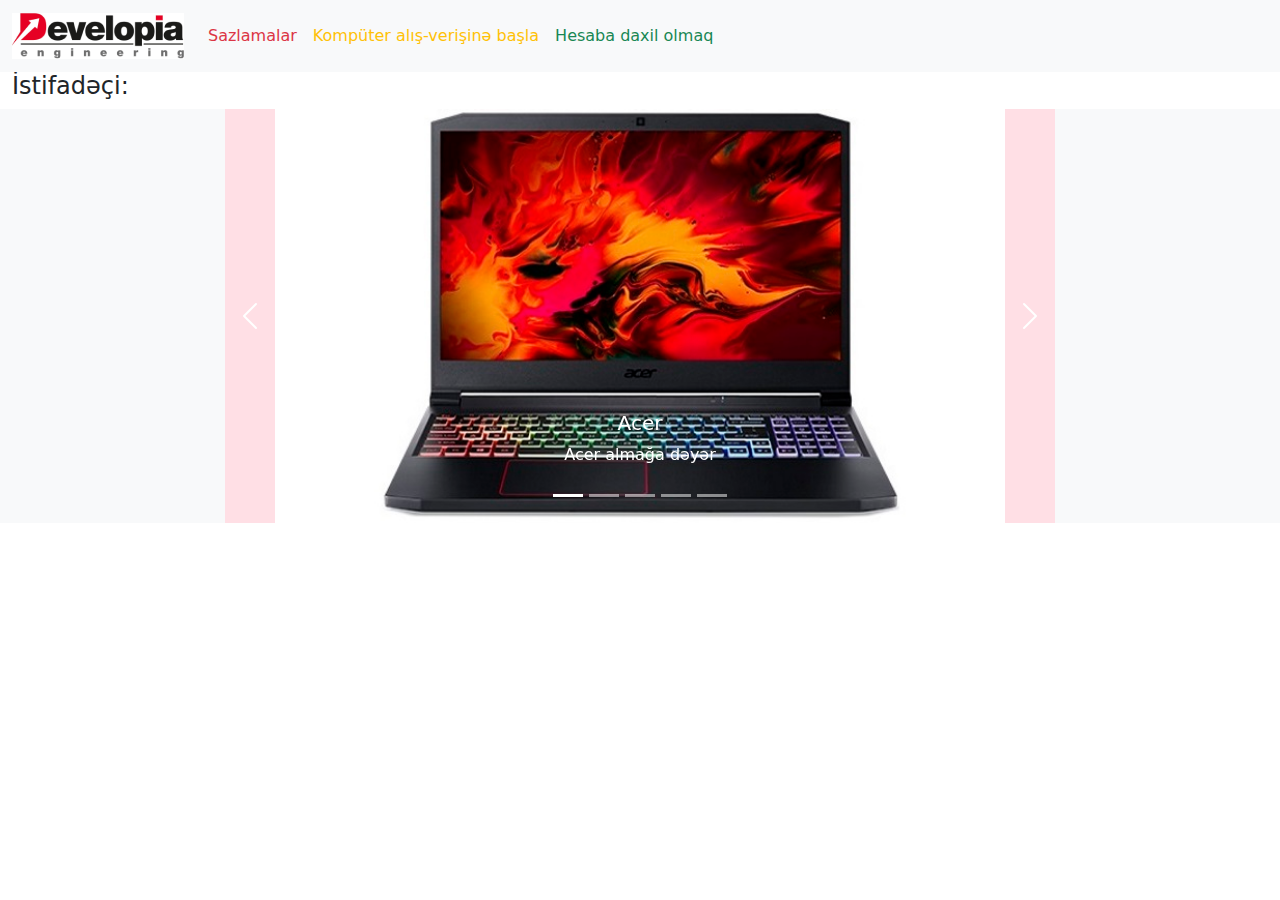
<file: index.html>
<!DOCTYPE html>
<html lang="en">

<head>
    <meta charset="UTF-8">
    <meta http-equiv="X-UA-Compatible" content="IE=edge">
    <meta name="viewport" content="width=device-width, initial-scale=1.0">
    <title>Ana səhifə</title>
    <link href="https://cdn.jsdelivr.net/npm/bootstrap@5.1.3/dist/css/bootstrap.min.css" rel="stylesheet">
    <script src="https://cdn.jsdelivr.net/npm/bootstrap@5.1.3/dist/js/bootstrap.bundle.min.js"></script>
    <script src="https://ajax.googleapis.com/ajax/libs/jquery/3.6.0/jquery.min.js"></script>
    <link rel="stylesheet" href="css/style.css">
    <script src="js/index.js"></script>
</head>

<body>
    <nav class="navbar navbar-expand-lg navbar-light bg-light">
        <div class="container-fluid">
            <a class="navbar-brand" href="#"><img class="w-100" src="img/logo.png" alt=""></a>
            <button class="navbar-toggler" type="button" data-bs-toggle="collapse" data-bs-target="#navbarNav" aria-controls="navbarNav" aria-expanded="false" aria-label="Toggle navigation">
            <span class="navbar-toggler-icon"></span>
          </button>
            <div class="collapse navbar-collapse" id="navbarNav">
                <ul class="navbar-nav">
                    <li class="nav-item">
                        <a class="nav-link text-danger" aria-current="page" href="pages/sazlamalar.html">Sazlamalar</a>
                    </li>
                    <li class="nav-item">
                        <a class="nav-link text-primary d-none" href="#">Kompüterlərim</a>
                    </li>
                    <li class="nav-item">
                        <a class="nav-link text-secondary d-none" href="#">Sifarişlərim</a>
                    </li>
                    <li class="nav-item">
                        <a class="nav-link text-warning" href="pages/shopping.html">Kompüter alış-verişinə başla</a>
                    </li>
                    <li class="nav-item">
                        <a class="nav-link text-success" href="pages/login.html">Hesaba daxil olmaq</a>
                    </li>
                    <li class="nav-item">
                        <a class="nav-link text-primary d-none" href="#">Admin</a>
                    </li>
                </ul>
            </div>
        </div>
    </nav>
    <div class="container-fluid">
        <div class="row">
            <h4>İstifadəçi: <span id="user-data"></span></h4>
        </div>
        <div class="row bg-light">
            <div class="col-lg-8 mx-auto">
                <div id="carouselExampleCaptions" class="carousel slide" data-bs-ride="carousel">
                    <div class="carousel-indicators">
                        <button type="button" data-bs-target="#carouselExampleCaptions" data-bs-slide-to="0" class="active" aria-current="true" aria-label="Slide 1"></button>
                        <button type="button" data-bs-target="#carouselExampleCaptions" data-bs-slide-to="1" aria-label="Slide 2"></button>
                        <button type="button" data-bs-target="#carouselExampleCaptions" data-bs-slide-to="2" aria-label="Slide 3"></button>
                        <button type="button" data-bs-target="#carouselExampleCaptions" data-bs-slide-to="3" aria-label="Slide 4"></button>
                        <button type="button" data-bs-target="#carouselExampleCaptions" data-bs-slide-to="4" aria-label="Slide 5"></button>
                    </div>
                    <div class="carousel-inner">
                        <div class="carousel-item active">
                            <img src="img/carousel/acer.jpg" class="d-block w-100" alt="...">
                            <div class="carousel-caption d-none d-md-block">
                                <h5>Acer</h5>
                                <p>Acer almağa dəyər</p>
                            </div>
                        </div>
                        <div class="carousel-item">
                            <img src="img/carousel/asus.jpg" class="d-block w-100" alt="...">
                            <div class="carousel-caption d-none d-md-block">
                                <h5>Asus</h5>
                                <p>Asus almağa dəyər</p>
                            </div>
                        </div>
                        <div class="carousel-item">
                            <img src="img/carousel/dell.jpg" class="d-block w-100" alt="...">
                            <div class="carousel-caption d-none d-md-block">
                                <h5>Dell</h5>
                                <p>Dell almağa dəyər</p>
                            </div>
                        </div>
                        <div class="carousel-item">
                            <img src="img/carousel/hp.jpg" class="d-block w-100" alt="...">
                            <div class="carousel-caption d-none d-md-block">
                                <h5>HP</h5>
                                <p>HP almağa dəyər</p>
                            </div>
                        </div>
                        <div class="carousel-item">
                            <img src="img/carousel/lenovo.jpg" class="d-block w-100" alt="...">
                            <div class="carousel-caption d-none d-md-block">
                                <h5>Lenovo</h5>
                                <p>Lenovo almağa dəyər</p>
                            </div>
                        </div>
                    </div>
                    <button class="carousel-control-prev" type="button" data-bs-target="#carouselExampleCaptions" data-bs-slide="prev">
                      <span class="carousel-control-prev-icon" aria-hidden="true"></span>
                      <span class="visually-hidden">Previous</span>
                    </button>
                    <button class="carousel-control-next" type="button" data-bs-target="#carouselExampleCaptions" data-bs-slide="next">
                      <span class="carousel-control-next-icon" aria-hidden="true"></span>
                      <span class="visually-hidden">Next</span>
                    </button>
                </div>
            </div>
        </div>
    </div>
</body>

</html>
</file>
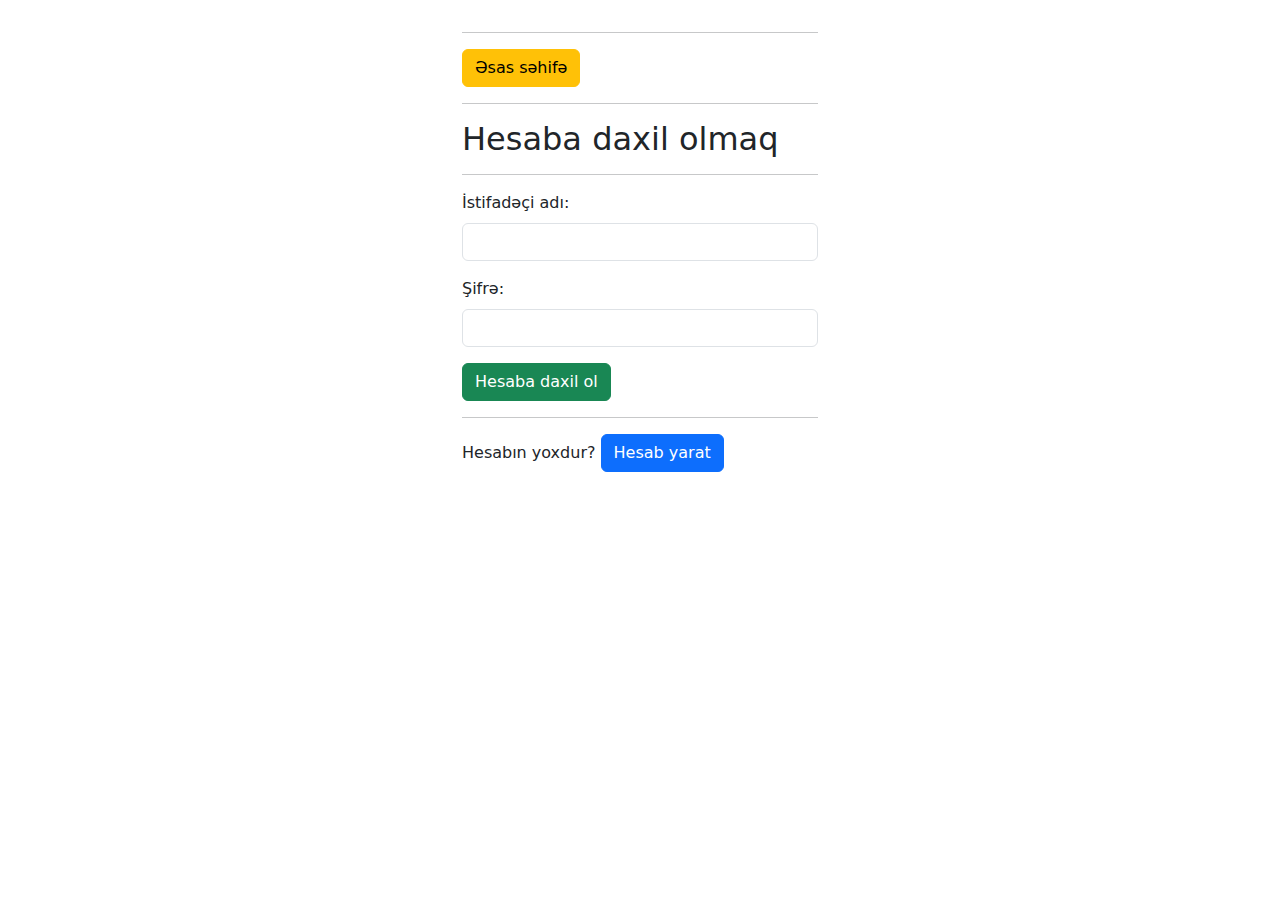
<file: pages/login.html>
<!DOCTYPE html>
<html lang="en">

<head>
    <meta charset="UTF-8">
    <meta http-equiv="X-UA-Compatible" content="IE=edge">
    <meta name="viewport" content="width=device-width, initial-scale=1.0">
    <title>Giriş</title>
    <link href="https://cdn.jsdelivr.net/npm/bootstrap@5.1.3/dist/css/bootstrap.min.css" rel="stylesheet">
    <script src="https://cdn.jsdelivr.net/npm/bootstrap@5.1.3/dist/js/bootstrap.bundle.min.js"></script>
    <script src="https://ajax.googleapis.com/ajax/libs/jquery/3.6.0/jquery.min.js"></script>
</head>

<body>
    <div class="container">
        <div class="row justify-content-center mt-3">
            <div class="col-4">
                <hr>
                <button class="btn btn-warning">Əsas səhifə</button>
                <hr>
                <h2>Hesaba daxil olmaq</h2>
                <hr>
                <form action="#" autocomplete="off">
                    <div class="mb-3">
                        <label for="username" class="form-label">İstifadəçi adı:</label>
                        <input type="text" class="form-control" name="username" id="username">
                    </div>
                    <div class="mb-3">
                        <label for="username" class="form-label">Şifrə:</label>
                        <input type="password" class="form-control" name="password" id="password">
                    </div>
                    <div class="mb-3">
                        <input type="submit" class="btn btn-success" value="Hesaba daxil ol">
                    </div>
                </form>
                <hr>
                <span>Hesabın yoxdur?</span> <a href="#" class="btn btn-primary">Hesab yarat</a>
            </div>
        </div>
    </div>
</body>

</html>
</file>
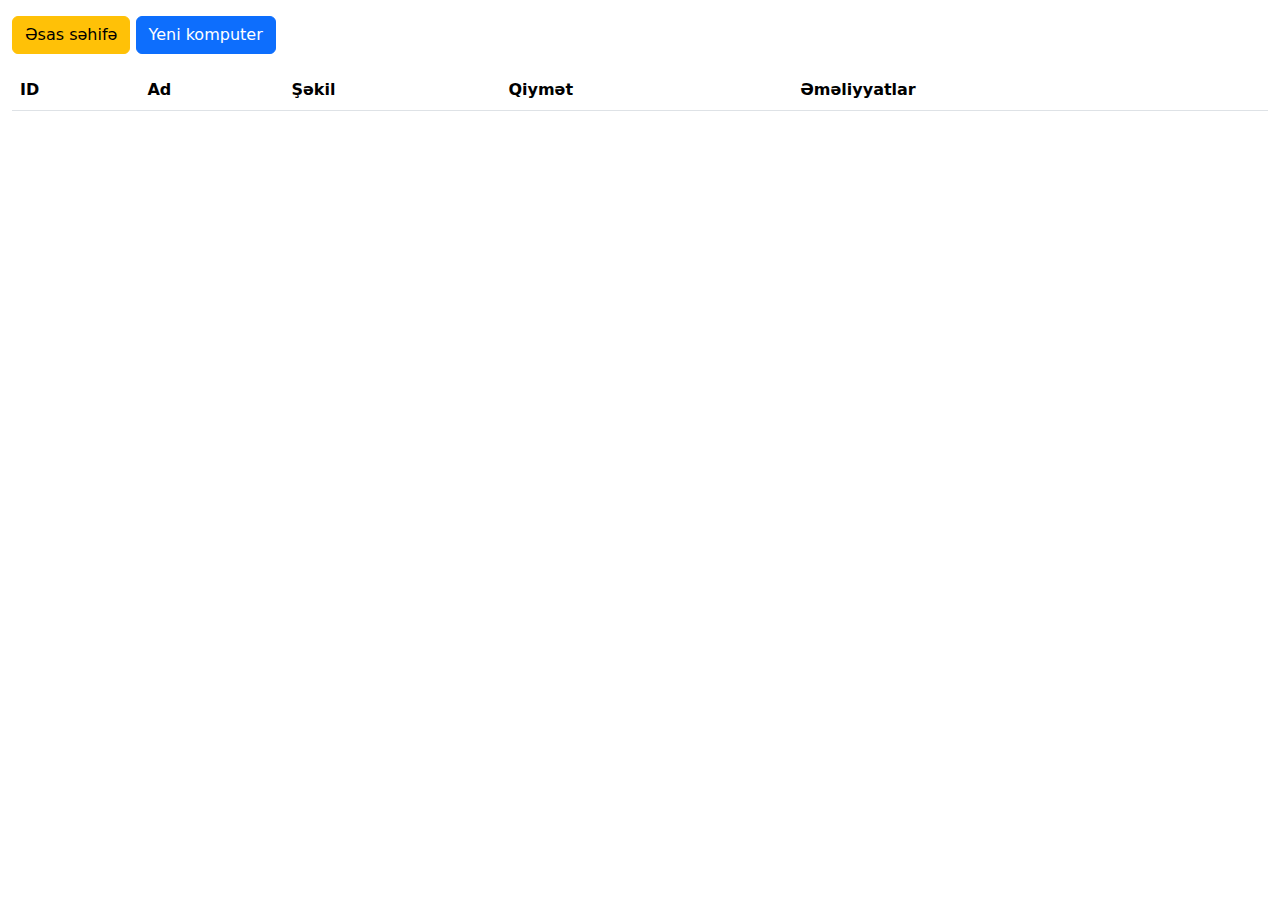
<file: pages/my_items.html>
<!DOCTYPE html>
<html lang="en">

<head>
    <meta charset="UTF-8">
    <meta http-equiv="X-UA-Compatible" content="IE=edge">
    <meta name="viewport" content="width=device-width, initial-scale=1.0">
    <title>Komputerlərim</title>
    <link href="https://cdn.jsdelivr.net/npm/bootstrap@5.1.3/dist/css/bootstrap.min.css" rel="stylesheet">
    <script src="https://cdn.jsdelivr.net/npm/bootstrap@5.1.3/dist/js/bootstrap.bundle.min.js"></script>
    <script src="https://ajax.googleapis.com/ajax/libs/jquery/3.6.0/jquery.min.js"></script>
    <script src="../js/login.js"></script>
    <script src="../js/items.js"></script>
</head>

<body>
    <div class="container-fluid">
        <div class="row my-3">
            <div class="col-3">
                <a href="../index.html" class="btn btn-warning">Əsas səhifə</a>
                <a href="#" class="btn btn-primary">Yeni komputer</a>
            </div>
        </div>
        <div class="row">
            <div class="col-12">
                <table class="table table-striped">
                    <thead>
                        <tr>
                            <th scope="col">ID</th>
                            <th scope="col">Ad</th>
                            <th scope="col">Şəkil</th>
                            <th scope="col">Qiymət</th>
                            <th scope="col">Əməliyyatlar</th>
                        </tr>
                    </thead>
                    <tbody>
                        <!-- <tr>
                            <td>1</td>
                            <td>Mark</td>
                            <td>Otto</td>
                            <td>@mdo</td>
                            <td>
                                <button class="btn btn-danger">Sil</button>
                                <button class="btn btn-primary">Redaktə</button>
                            </td>
                        </tr>
                        <tr>
                            <td>2</td>
                            <td>Jacob</td>
                            <td>Thornton</td>
                            <td>@fat</td>
                            <td>
                                <button class="btn btn-danger">Sil</button>
                                <button class="btn btn-primary">Redaktə</button>
                            </td>
                        </tr> -->
                    </tbody>
                </table>
            </div>
        </div>
    </div>
</body>

</html>
</file>
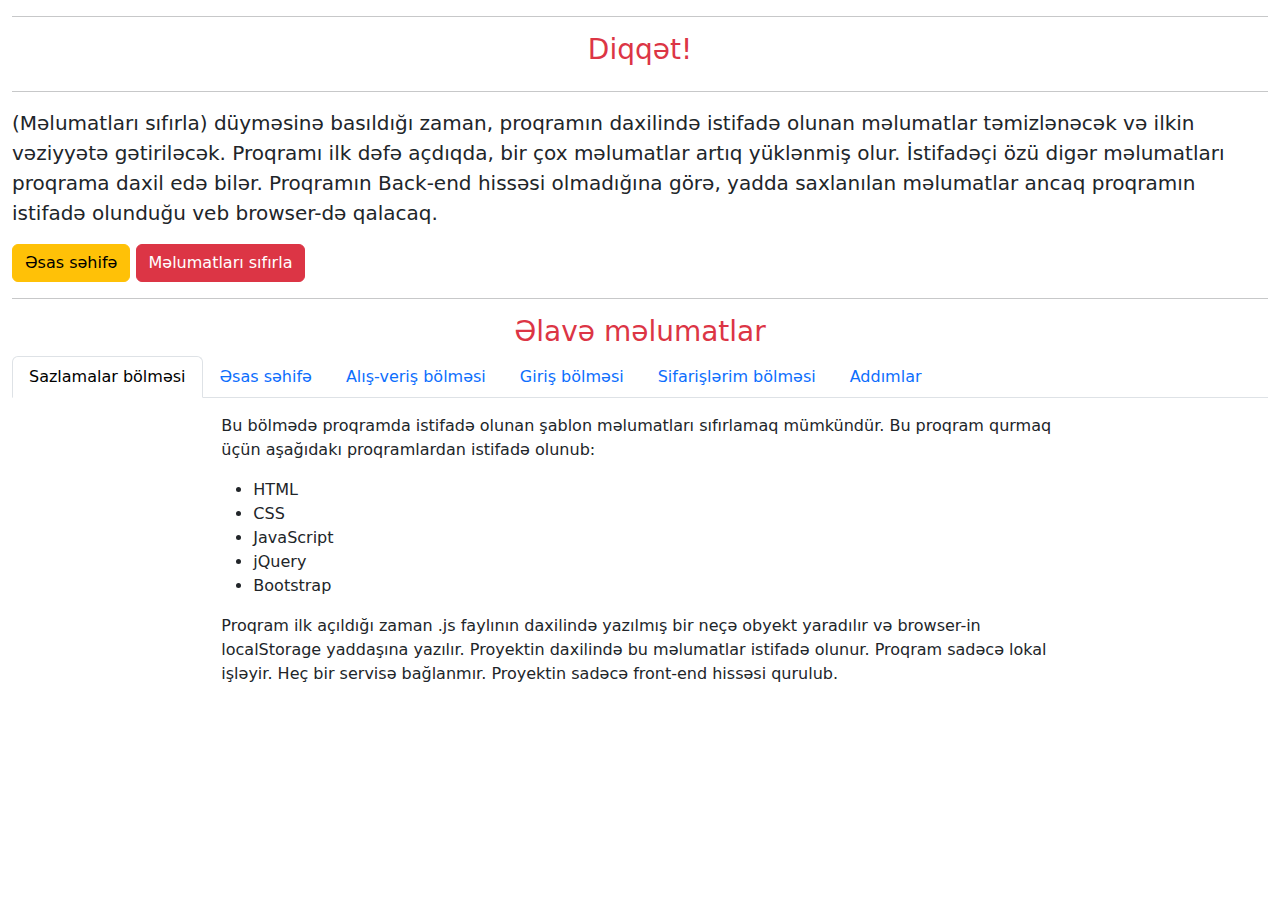
<file: pages/sazlamalar.html>
<!DOCTYPE html>
<html lang="en">

<head>
    <meta charset="UTF-8">
    <meta http-equiv="X-UA-Compatible" content="IE=edge">
    <meta name="viewport" content="width=device-width, initial-scale=1.0">
    <title>Sazlamalar</title>
    <link href="https://cdn.jsdelivr.net/npm/bootstrap@5.1.3/dist/css/bootstrap.min.css" rel="stylesheet">
    <script src="https://cdn.jsdelivr.net/npm/bootstrap@5.1.3/dist/js/bootstrap.bundle.min.js"></script>
    <script src="https://ajax.googleapis.com/ajax/libs/jquery/3.6.0/jquery.min.js"></script>
    <link rel="stylesheet" href="../css/style.css">
    <script src="../js/sazlamalar.js"></script>
</head>

<body>
    <div class="container-fluid">
        <hr>
        <div class="row mt-3">
            <h3 class="text-danger text-center">Diqqət!</h3>
        </div>
        <hr>
        <div class="row">
            <p class="fs-5 fw-normal">(Məlumatları sıfırla) düyməsinə basıldığı zaman, proqramın daxilində istifadə olunan məlumatlar təmizlənəcək və ilkin vəziyyətə gətiriləcək. Proqramı ilk dəfə açdıqda, bir çox məlumatlar artıq yüklənmiş olur. İstifadəçi özü digər məlumatları
                proqrama daxil edə bilər. Proqramın Back-end hissəsi olmadığına görə, yadda saxlanılan məlumatlar ancaq proqramın istifadə olunduğu veb browser-də qalacaq.
            </p>
            <div class="buttons">
                <button type="button" id="linkIndex" class="btn btn-warning">Əsas səhifə</button>
                <button type="button" id="resetButton" class="btn btn-danger">Məlumatları sıfırla</button>
            </div>
        </div>
        <hr>
        <div class="row">
            <h3 class="text-danger text-center">Əlavə məlumatlar</h3>
        </div>
        <ul class="nav nav-tabs" id="myTab" role="tablist">
            <li class="nav-item" role="presentation">
                <button class="nav-link active" id="home-tab" data-bs-toggle="tab" data-bs-target="#home" type="button" role="tab" aria-controls="home" aria-selected="true">Sazlamalar bölməsi</button>
            </li>
            <li class="nav-item" role="presentation">
                <button class="nav-link" id="profile-tab" data-bs-toggle="tab" data-bs-target="#profile" type="button" role="tab" aria-controls="profile" aria-selected="false">Əsas səhifə</button>
            </li>
            <li class="nav-item" role="presentation">
                <button class="nav-link" id="contact-tab" data-bs-toggle="tab" data-bs-target="#contact" type="button" role="tab" aria-controls="contact" aria-selected="false">Alış-veriş bölməsi</button>
            </li>
            <li class="nav-item" role="presentation">
                <button class="nav-link" id="signin-tab" data-bs-toggle="tab" data-bs-target="#signin" type="button" role="tab" aria-controls="signin" aria-selected="false">Giriş bölməsi</button>
            </li>
            <li class="nav-item" role="presentation">
                <button class="nav-link" id="order-tab" data-bs-toggle="tab" data-bs-target="#order" type="button" role="tab" aria-controls="order" aria-selected="false">Sifarişlərim bölməsi</button>
            </li>
            <li class="nav-item" role="presentation">
                <button class="nav-link" id="steps-tab" data-bs-toggle="tab" data-bs-target="#steps" type="button" role="tab" aria-controls="steps" aria-selected="false">Addımlar</button>
            </li>
        </ul>
        <div class="tab-content col-8 mx-auto mt-3" id="myTabContent">
            <div class="tab-pane fade show active" id="home" role="tabpanel" aria-labelledby="home-tab">
                <p>Bu bölmədə proqramda istifadə olunan şablon məlumatları sıfırlamaq mümkündür. Bu proqram qurmaq üçün aşağıdakı proqramlardan istifadə olunub:</p>
                <ul>
                    <li>HTML</li>
                    <li>CSS</li>
                    <li>JavaScript</li>
                    <li>jQuery</li>
                    <li>Bootstrap</li>
                </ul>
                <p>Proqram ilk açıldığı zaman .js faylının daxilində yazılmış bir neçə obyekt yaradılır və browser-in localStorage yaddaşına yazılır. Proyektin daxilində bu məlumatlar istifadə olunur. Proqram sadəcə lokal işləyir. Heç bir servisə bağlanmır.
                    Proyektin sadəcə front-end hissəsi qurulub.</p>
            </div>
            <div class="tab-pane fade" id="profile" role="tabpanel" aria-labelledby="profile-tab">
                <p>Bu səhifədə istifadəçi digər səhifələrə daxil ola bilər. Komputer alış-verişi səhifəsinə daxil olarsa, onda, mövcud qeydiyyat olunmuş komputerlərin kateqoriyalarını görəcək. Sonradan qeydiyyat olunmuş komputerlərə həmçinin siyahıda görünəcək.
                    İstifadəçi komputerləri axtara bilər.</p>
                <p><span class="fw-bold">Hesaba daxil olmaq</span> düyməsinə basaraq hesaba daxil ola bilər. Əgər mövcud hesab yoxdursa, onda, özünə yeni hesab aça bilər. Bu məlumatlar sadəcə cari browser-də yadda saxlanır.</p>
                <p>Hesaba daxil olan istifadəçi proqramı satıcı kimi istifadə etməyə başlayır. Həmçinin alıcı kimi də istifadə edə bilər. Yəni, siyahıdan komputer seçib, səbətə atıb komputerləri ala bilər. Satıcı kimi hesabına daxil olmuş istifadəçi, sistemə
                    yeni komputerlər qeydiyyat edə bilər və özünün satdığı komputerlərin sifarişçilərini görə bilər.</p>
            </div>
            <div class="tab-pane fade" id="contact" role="tabpanel" aria-labelledby="contact-tab">
                <p>Bu bölmədə istifadəçi proqramı alıcı kimi istifadə edir. Satıcı kimi hesabına daxil olmağından asılı olmayaraq. Alıcı komputerlərin kateqoriyaları siyahısından istədiyi kateqoriyaya daxil ola bilər və istədiyi komputeri səbətinə ata bilər.
                    Həmçinin, alıcı komputerlərin şəkilləri üzərinə mausun sol düyməsinə basmaqla, komputer haqqında ətraflı məlumat ala bilər. Almaq istədiyi komputerləri səbətə atıb bitirdikdən sonra sifarişini təsdiqləyə və açılan pəncərədə, alıcı
                    olaraq öz məlumatlarını daxil edib, sifarişi yekunlaşdırır. Bu zaman, səbətinə atıb aldığı komputerlər, həmin komputerlərin satıcılarının sifarişləri bölməsində görünür.</p>
            </div>
            <div class="tab-pane fade" id="signin" role="tabpanel" aria-labelledby="signin-tab">
                <p>Bu bölmədə istifadəçi hesabına daxil ola bilər. Həmçinin, əgər hesabı mövcud deyilsə, özü üçün yeni hesab aça bilər.</p>
                <p>Proqramı ilk dəfə açdığımızda 3 ədəd istifadəçi artıq sistemdə qeydiyyat edilmiş olur. Bu istifadəçilər aşağıdakılardır:</p>
                <table id="users">
                    <thead>
                        <tr>
                            <th>ID</th>
                            <th>İstifadəçi adı</th>
                            <th>Şifrəsi</th>
                        </tr>
                    </thead>
                    <tbody>
                        <tr>
                            <td>1</td>
                            <td>user1</td>
                            <td>pass1</td>
                        </tr>
                        <tr>
                            <td>2</td>
                            <td>user2</td>
                            <td>pass2</td>
                        </tr>
                        <tr>
                            <td>3</td>
                            <td>user3</td>
                            <td>pass3</td>
                        </tr>
                        <tr>
                            <td>4</td>
                            <td>admin</td>
                            <td>admin</td>
                        </tr>
                    </tbody>
                </table>
            </div>
            <div class="tab-pane fade" id="order" role="tabpanel" aria-labelledby="order-tab">
                <p>Bu bölmədə satıcı komputerlərini siyahısı görə bilir. Həmçinin, yeni komputer qeydiyyatı edə bilər və siyahıdan istədiyi komputerini seçib silə və redaktə edə bilər.</p>
            </div>
            <div class="tab-pane fade" id="steps" role="tabpanel" aria-labelledby="steps-tab">
                <p>Addımlar...</p>
            </div>
        </div>
    </div>
</body>

</html>
</file>
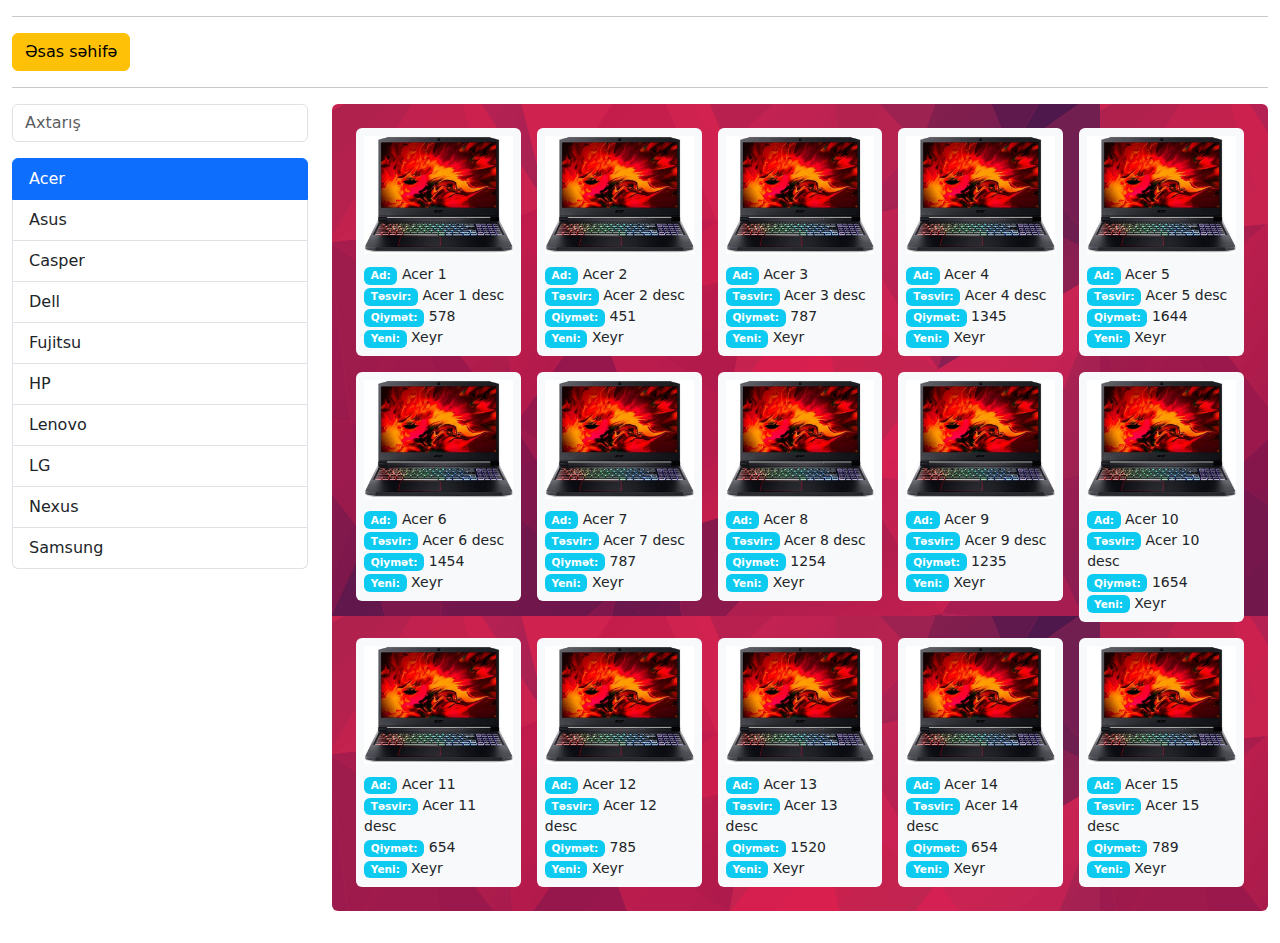
<file: pages/shopping.html>
<!DOCTYPE html>
<html lang="en">

<head>
    <meta charset="UTF-8">
    <meta http-equiv="X-UA-Compatible" content="IE=edge">
    <meta name="viewport" content="width=device-width, initial-scale=1.0">
    <title>Alış-veriş</title>
    <link href="https://cdn.jsdelivr.net/npm/bootstrap@5.1.3/dist/css/bootstrap.min.css" rel="stylesheet">
    <script src="https://cdn.jsdelivr.net/npm/bootstrap@5.1.3/dist/js/bootstrap.bundle.min.js"></script>
    <script src="https://ajax.googleapis.com/ajax/libs/jquery/3.6.0/jquery.min.js"></script>
    <link rel="stylesheet" href="../css/style.css">
    <script src="../js/shopping.js"></script>
</head>

<body>
    <div class="container-fluid">
        <hr>
        <div class="row">
            <div class="col-2">
                <a href="../index.html" class="btn btn-warning" role="button">Əsas səhifə</a>
            </div>
        </div>
        <hr>
        <div class="row">
            <div class="col-3 left-menu">
                <input type="text" class="form-control" name="search" id="search" placeholder="Axtarış">
                <!-- brands' menu -->
            </div>
            <div class="col-9">
                <div class="area d-flex flex-wrap justify-content-start p-3 rounded">
                    <!-- brands' models -->
                </div>
            </div>
        </div>
        <div class="row my-3">
            <div class="col-9 offset-3 text-center d-none spinnerio">
                <div class="spinner-border text-dark" role="status">
                    <span class="sr-only"></span>
                </div>
            </div>
        </div>
    </div>
</body>

</html>
</file>
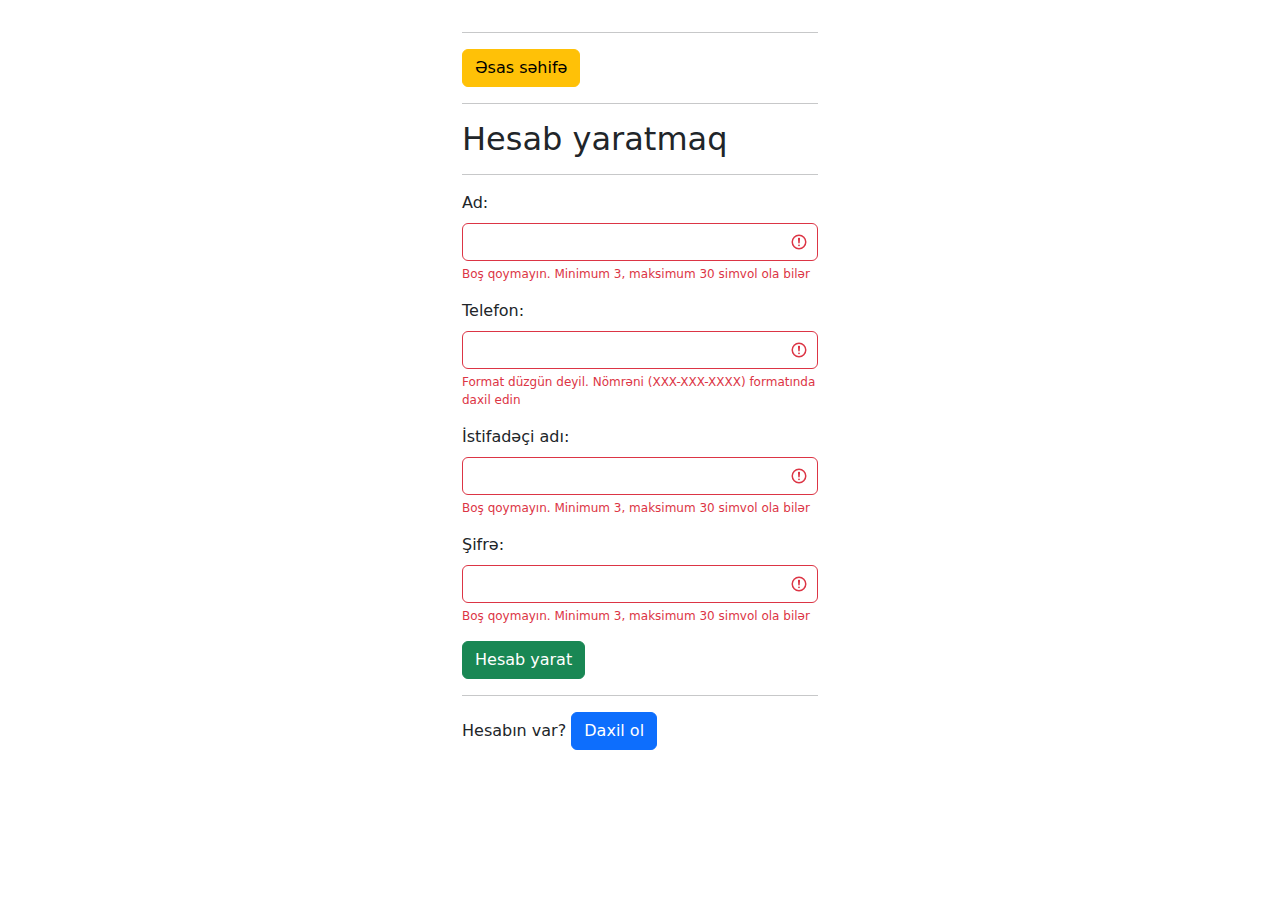
<file: pages/signup.html>
<!DOCTYPE html>
<html lang="en">

<head>
    <meta charset="UTF-8">
    <meta http-equiv="X-UA-Compatible" content="IE=edge">
    <meta name="viewport" content="width=device-width, initial-scale=1.0">
    <title>Yeni hesab yaratmaq</title>
    <link href="https://cdn.jsdelivr.net/npm/bootstrap@5.1.3/dist/css/bootstrap.min.css" rel="stylesheet">
    <script src="https://cdn.jsdelivr.net/npm/bootstrap@5.1.3/dist/js/bootstrap.bundle.min.js"></script>
    <script src="https://ajax.googleapis.com/ajax/libs/jquery/3.6.0/jquery.min.js"></script>
    <link rel="stylesheet" href="../css/style.css">
    <script src="../js/signup.js"></script>
</head>

<body>
    <div class="container">
        <div class="row justify-content-center mt-3">
            <div class="col-4">
                <hr>
                <button class="btn btn-warning">Əsas səhifə</button>
                <hr>
                <h2>Hesab yaratmaq</h2>
                <hr>
                <form action="#" autocomplete="off" id="sign-up">
                    <div class="mb-3">
                        <label for="name" class="form-label">Ad:</label>
                        <input type="text" class="form-control is-invalid" name="name" id="name">
                        <div class="invalid-feedback name">
                            Boş qoymayın. Minimum 3, maksimum 30 simvol ola bilər
                        </div>
                        <div class="valid-feedback name">
                            Düzgündür
                        </div>
                    </div>
                    <div class="mb-3">
                        <label for="phone" class="form-label">Telefon:</label>
                        <input type="tel" pattern="[0-9]{3}-[0-9]{3}-[0-9]{4}" class="form-control is-invalid" name="phone" id="phone">
                        <div class="invalid-feedback phone">
                            Format düzgün deyil. Nömrəni (XXX-XXX-XXXX) formatında daxil edin
                        </div>
                        <div class="valid-feedback phone">
                            Düzgündür
                        </div>
                    </div>
                    <div class="mb-3">
                        <label for="username" class="form-label">İstifadəçi adı:</label>
                        <input type="text" class="form-control is-invalid" name="username" id="username">
                        <div class="invalid-feedback username">
                            Boş qoymayın. Minimum 3, maksimum 30 simvol ola bilər
                        </div>
                        <div class="valid-feedback username">
                            Düzgündür
                        </div>
                    </div>
                    <div class="mb-3">
                        <label for="password" class="form-label">Şifrə:</label>
                        <input type="password" class="form-control is-invalid" name="password" id="password">
                        <div class="invalid-feedback password">
                            Boş qoymayın. Minimum 3, maksimum 30 simvol ola bilər
                        </div>
                        <div class="valid-feedback password">
                            Düzgündür
                        </div>
                    </div>
                    <div class="mb-3">
                        <input type="submit" class="btn btn-success" value="Hesab yarat">
                    </div>
                </form>
                <hr>
                <span>Hesabın var?</span> <a href="login.html" class="btn btn-primary">Daxil ol</a>
            </div>
        </div>
    </div>
</body>

</html>
</file>
<file: css/style.css>
.carousel-control-next,
.carousel-control-prev {
    background-color: pink;
    width: 6%;
}


/* sazlamalar html */

#users {
    width: 100%;
}

#users,
th,
td {
    border: 1px solid rgb(215, 215, 215);
}

#users td,
#users th {
    padding: 5px;
}


/* sign up html */

#sign-up .invalid-feedback {
    /* display: block; */
    font-size: .75em;
}


/* shopping html */

.area {
    background-image: url(../img/bg.jpg);
}

.area img {
    width: 100%;
    margin-bottom: 10px;
}

.area p {
    font-size: 14px;
    margin: 0;
}

.w-20 {
    width: 20%;
}

.popup {
    width: 100%;
    height: 100vh;
    background-color: rgba(0, 0, 0, 0.567);
    position: fixed;
    top: 0;
    left: 0;
    z-index: 999;
    display: none;
}

.popup .popup-box {
    height: 93%;
    background-color: #c5ceff;
    border-radius: 7px;
    overflow: auto;
    position: relative;
}

.item-img {
    width: 33%;
    height: auto;
    border-radius: 5px;
}

.popup .icon {
    position: absolute;
    right: 7px;
    top: 0px;
    z-index: 1000;
}

.bi-x-circle {
    font-size: 22px;
}

.bi-x-circle:hover {
    color: white;
}
</file>
